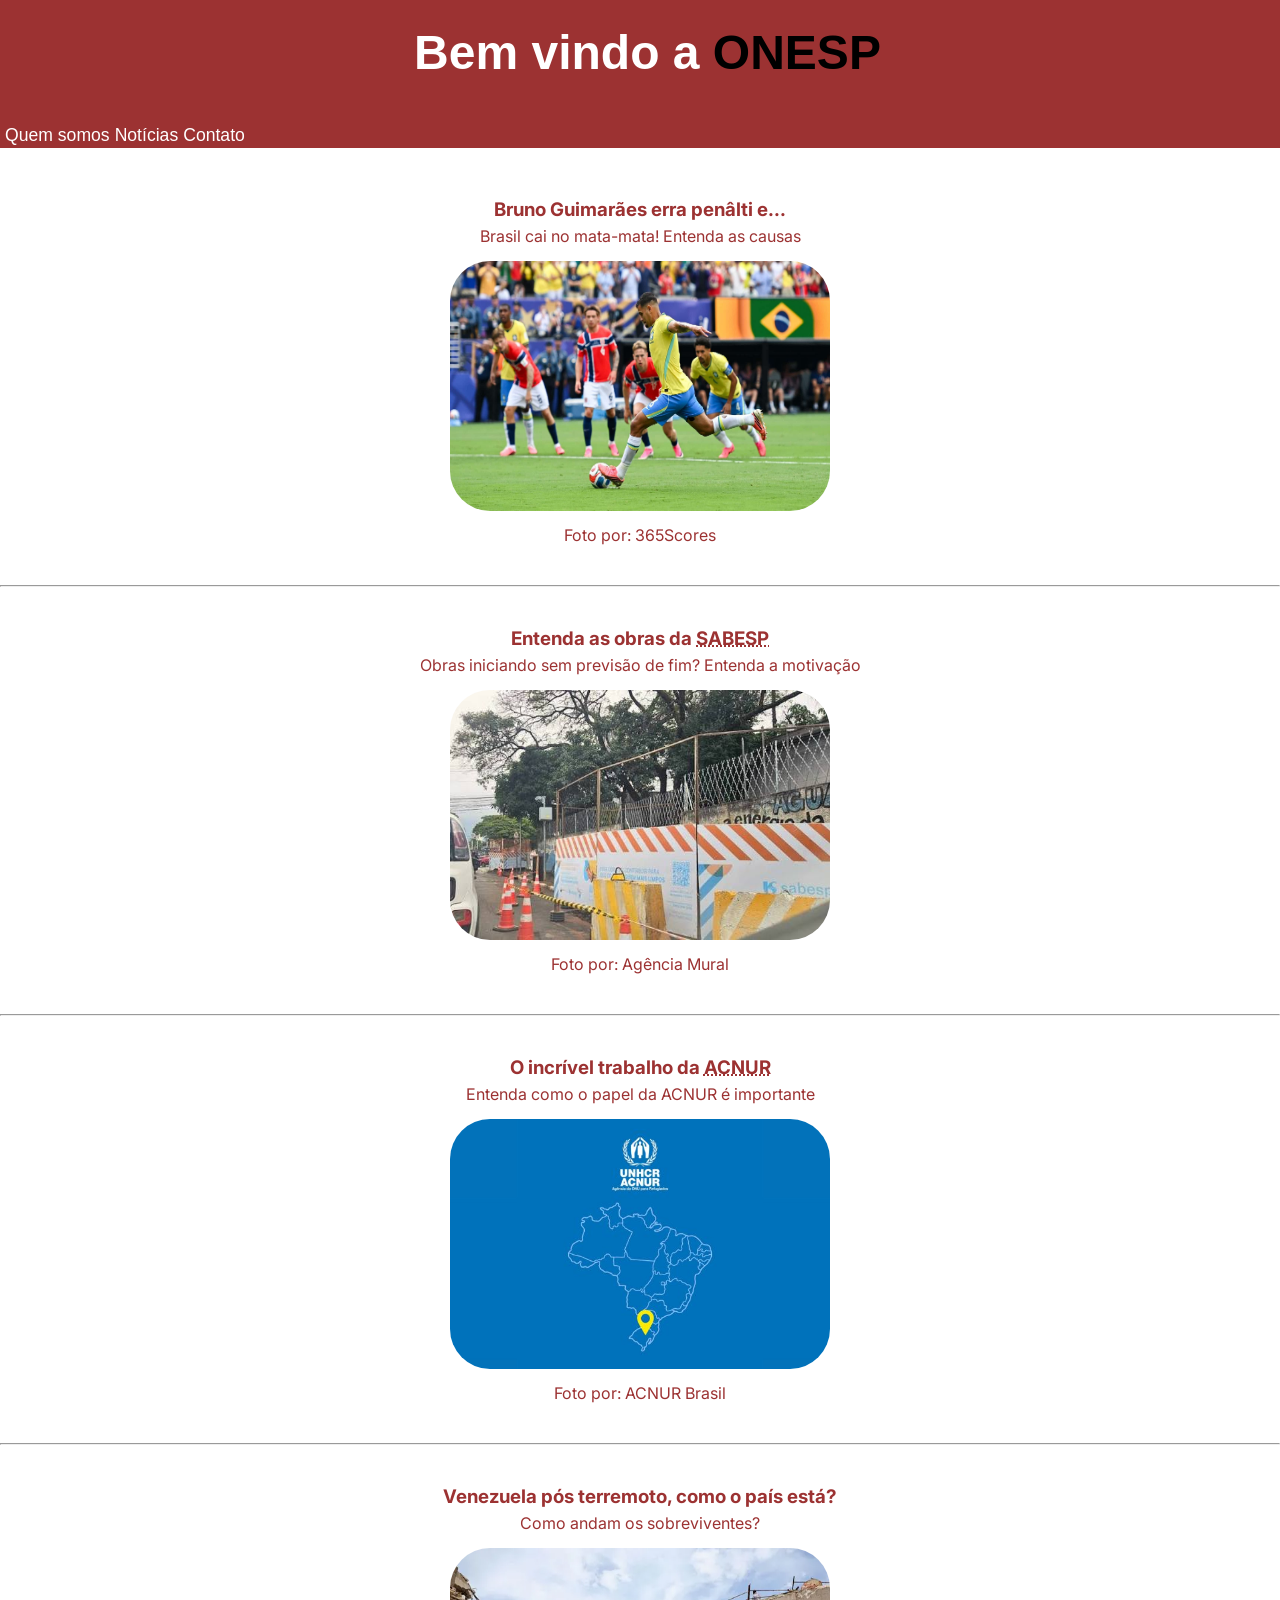
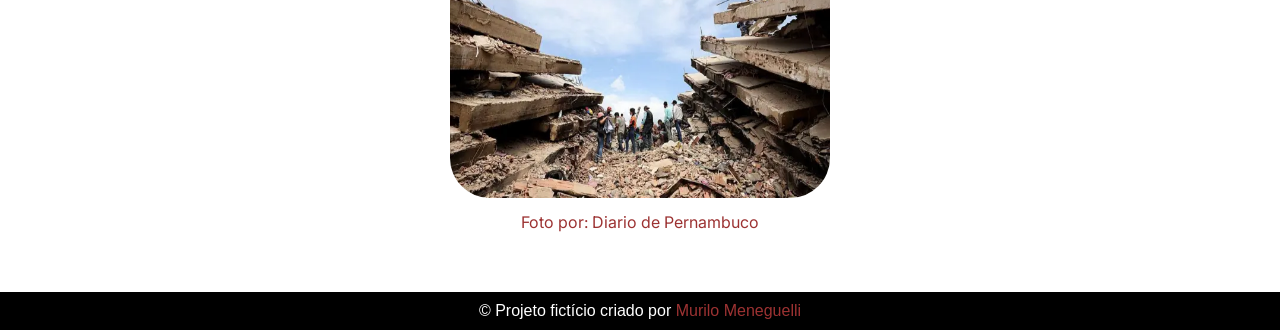
<file: index.html>
<!DOCTYPE html>
<html lang="pt-br">
<head>
    <meta charset="UTF-8">
    <meta name="viewport" content="width=device-width, initial-scale=1.0">
    <title>ONESP</title>
    <link rel="preconnect" href="https://fonts.googleapis.com">
    <link rel="preconnect" href="https://fonts.gstatic.com" crossorigin>
    <link href="https://fonts.googleapis.com/css2?family=Inter:ital,opsz,wght@0,14..32,100..900;1,14..32,100..900&display=swap" rel="stylesheet">
    <link rel="apple-touch-icon" sizes="180x180" href="favicons/apple-touch-icon.png">
    <link rel="icon" type="image/png" sizes="32x32" href="favicons/onesp-32x32.png">
    <link rel="icon" type="image/png" sizes="16x16" href="favicons/onesp-16x16.png">
    <link rel="manifest" href="favicons/site.webmanifest">
    <link rel="stylesheet" href="style.css">
</head>
<body>
    <header>
        <h1>Bem vindo a <abbr title="Orgulho Noticiário do Estado de São Paulo">ONESP</abbr></h1>
        <nav>
            <a href="quemsomos.html" target="_blank" rel="external">Quem somos</a>
            <a href="#notícias">Notícias</a>
            <a href="#footer">Contato</a>
        </nav>
    </header>
    <main>
        <section>
            <article class="layout-base-art">
                <a href="copa.html" class="nodeco">
                    <h1 class="foco">Bruno Guimarães erra penâlti e...</h1>
                    <p class="ph">Brasil cai no mata-mata! Entenda as causas</p>
                    <img src="imagens/descla.jpg" alt="Bruno Guimarães batendo penâlti" class="redondinha">
                     <figcaption>Foto por: 365Scores</figcaption>
                </a>
            </article>
            <hr>
            <article class="layout-base-art"  id="notícias">
                <a href="sabesp.html" class="nodeco">
                    <h1 class="foco">Entenda as obras da <abbr title="Companhia de Saneamento Básico do Estado de São Paulo">SABESP</abbr></h1>
                    <p class="ph">Obras iniciando sem previsão de fim? Entenda a motivação</p>
                    <img src="imagens/sabesp.jfif" alt="Obras da Sabesp" class="redondinha">
                    <figcaption>Foto por: Agência Mural</figcaption>
                </a>
            </article>
            <hr>
        </section>
        <section>
            <article class="layout-base-art">
                <a href="acnur.html" class="nodeco">
                    <h1 class="foco">O incrível trabalho da <abbr title="Alto Comissariado das Nações Unidas para os Refugiados">ACNUR</abbr></h1>
                    <p class="ph">Entenda como o papel da ACNUR é importante</p>
                    <img src="imagens/acnur-rs.jpg" alt="" class="redondinha">
                    <figcaption>Foto por: ACNUR Brasil</figcaption>
                </a>
            </article>
            <hr>
            <article class="layout-base-art">
                <a href="vene.html" class="nodeco">
                    <h1 class="foco">Venezuela pós terremoto, como o país está?</h1>
                    <p class="ph">Como andam os sobreviventes?</p>
                    <img src="imagens/terremoto.webp" alt="" class="redondinha">
                    <figcaption>Foto por: Diario de Pernambuco</figcaption>
                </a>
            </article>
        </section>      
    </main>
    <footer id="footer">&copy; Projeto fictício criado por <a href="https://github.com/murilomeneguelli/" target="_blank" rel="extenal">Murilo Meneguelli</a></footer>
</body>
</html>
</file>
<file: style.css>
@charset "UTF-8";


* {
    margin: 0px;
    padding: 0px;
}



:root {
    --cor-fundo: rgba(173, 173, 173, 0.685);
    --cor-sigla: chocolate;
    --cor-mencao: rgb(85, 144, 184);
    

    --fonte-perso: Inter;
}

header {
    font-family: Arial, Helvetica, sans-serif;
    font-size: 1.5rem;
    background-color: rgb(156, 50, 50);
    color: white;
    
    
}

header > h1 {
    text-align: center;
    padding: 25px 10px 40px 25px;
}

header > h1 > abbr {
    text-decoration: none;
    color: rgb(0, 0, 0);
}

nav {
    display: inline-flex;
    vertical-align: bottom;
    font-size: 1.1rem;
    padding-bottom: 2px;  
}

nav > a {
    display: flex;
    margin-left: 5px;
    color: white;
    text-decoration: none;
}

nav > a:hover {
    text-decoration: none;
    background-color: rgb(255, 255, 255);
    box-shadow: 4px 7px 8px rgba(0, 0, 0, 0.555);
    border-radius: 5px;
    padding-left: 2px;
    padding-right: 2px;
    color: rgb(0, 0, 0);
}

main {
    background-color:white;
    margin-top: 50px;
}



@media (min-width: 400px) and (max-width: 900px){
    
    
    /* Configurações do menu para dispositivos móveis*/
    nav {
        display: flex;
        justify-content: center;
      
    }

    header {
        padding-bottom: 10px;
    }

    /*Configurações dos articles para dispositivos móveis*/

    article.layout-base-art {
        font-size: 0.74rem;
    }
}

.nodeco {
    text-decoration: none;
    color:  rgb(156, 50, 50);
}


main {
    font-family: Inter;
}

article.layout-base-art {
    text-align: center;
    margin-top: 40px;
    margin-bottom: 40px;
}

p.ph {
    padding-top: 5px;
    padding-bottom: 5px;
}

img.redondinha {
    border-radius: 50px;
    padding: 10px;
    width: 380px;
    height: 250px;
}

footer {
    font-family: Arial, Helvetica, sans-serif;
    padding: 10px;
    margin-top: 60px;
    background-color: black;
    color: white;
    text-align: center;
}

footer > a {
    text-decoration: none;
    color: rgb(156, 50, 50);
}

footer > a:hover { 
    text-decoration: underline;
}
</file>
